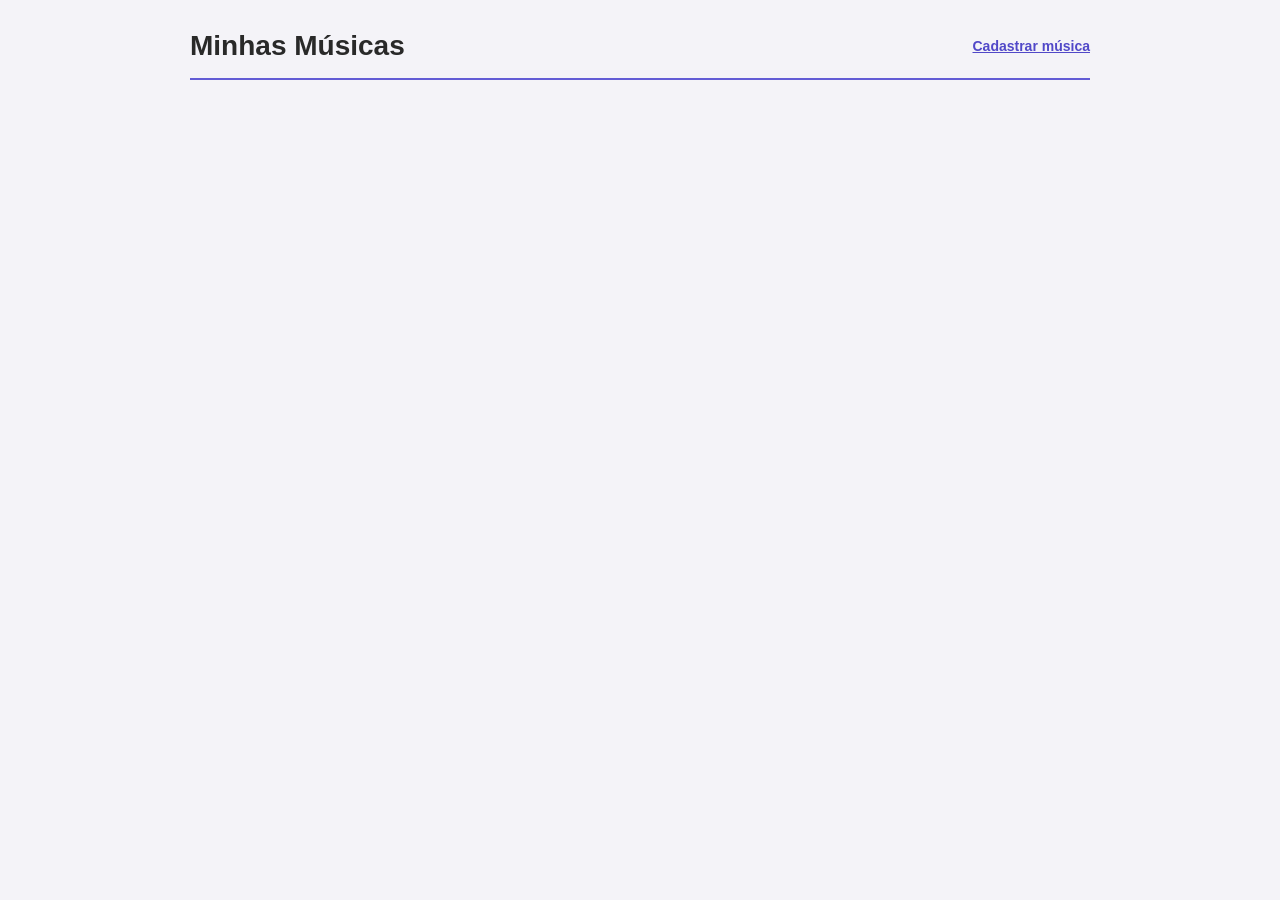
<file: index.html>
<!DOCTYPE html>
<html lang="pt-BR">
<head>
    <meta charset="UTF-8">
    <meta name="viewport" content="width=device-width, initial-scale=1.0">
    <title>Minhas Músicas</title>
    <link rel="stylesheet" href="index.css">
</head>
<body>
    <header>
        <h1>Minhas Músicas</h1>
        <a href="cadastrar.html">Cadastrar música</a>
    </header>

    <main>
        <section id="listaMusicas">
          
        </section>
    </main>

    <script src="index.js"></script>
</body>
</html>
</file>
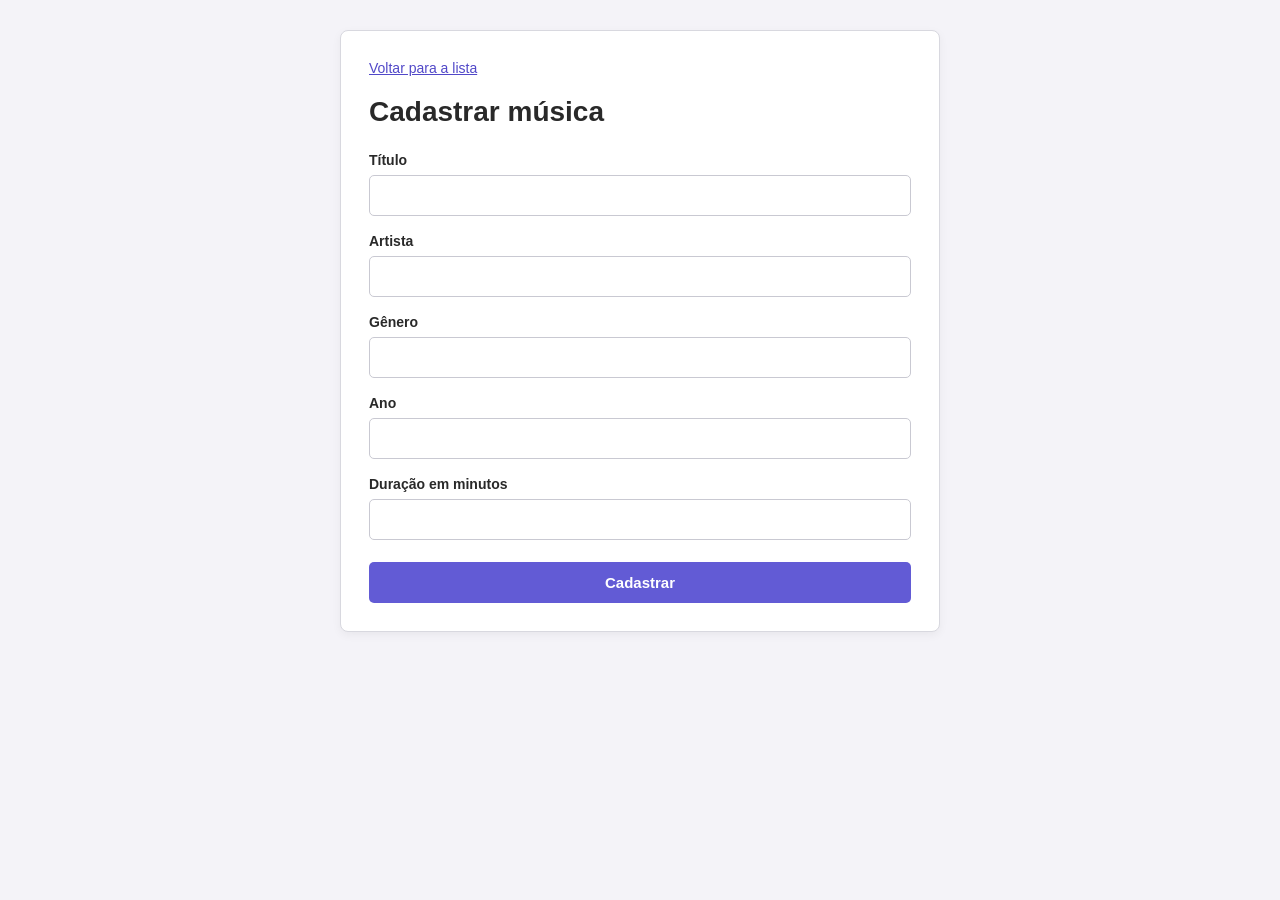
<file: cadastrar.html>
<!DOCTYPE html>
<html lang="pt-BR">
<head>
    <meta charset="UTF-8">
    <meta name="viewport" content="width=device-width, initial-scale=1.0">
    <title>Cadastrar música - Minhas Músicas</title>
    <link rel="stylesheet" href="cadastrar.css">
</head>
<body>
    <main class="container">
        <a class="voltar" href="index.html">Voltar para a lista</a>

        <h1>Cadastrar música</h1>

        <div class="campo">
            <label for="titulo">Título</label>
            <input type="text" id="titulo">
        </div>

        <div class="campo">
            <label for="artista">Artista</label>
            <input type="text" id="artista">
        </div>

        <div class="campo">
            <label for="genero">Gênero</label>
            <input type="text" id="genero">
        </div>

        <div class="campo">
            <label for="ano">Ano</label>
            <input type="number" id="ano">
        </div>

        <div class="campo">
            <label for="duracao">Duração em minutos</label>
            <input type="number" id="duracao">
        </div>

        <button id="botaoCadastrar">Cadastrar</button>
    </main>

    <script src="cadastrar.js"></script>
</body>
</html>
</file>
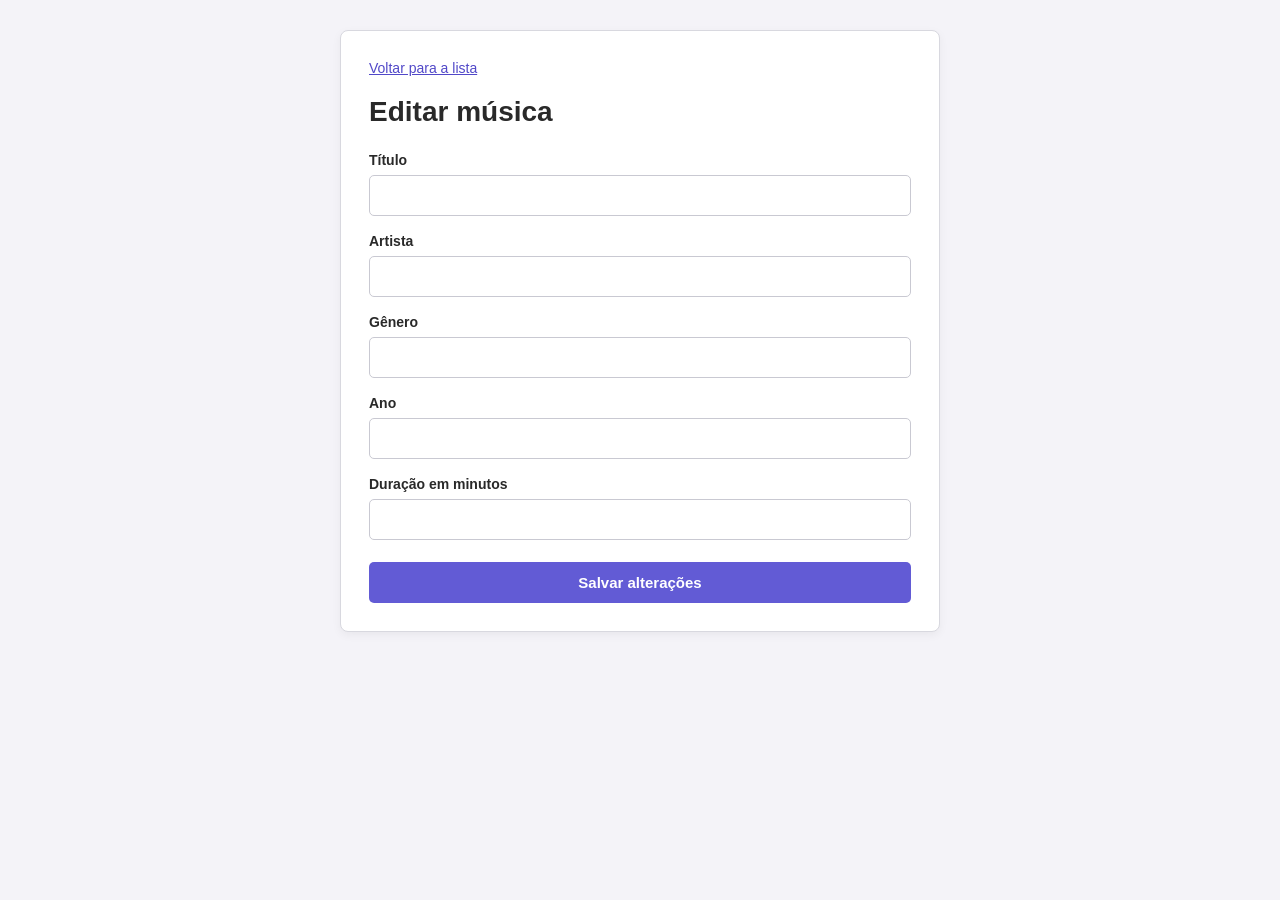
<file: editar.html>
<!DOCTYPE html>
<html lang="pt-BR">
<head>
    <meta charset="UTF-8">
    <meta name="viewport" content="width=device-width, initial-scale=1.0">
    <title>Editar música - Minhas Músicas</title>
    <link rel="stylesheet" href="editar.css">
</head>
<body>
    <main class="container">
        <a class="voltar" href="index.html">Voltar para a lista</a>

        <h1>Editar música</h1>

        <div class="campo">
            <label for="titulo">Título</label>
            <input type="text" id="titulo">
        </div>

        <div class="campo">
            <label for="artista">Artista</label>
            <input type="text" id="artista">
        </div>

        <div class="campo">
            <label for="genero">Gênero</label>
            <input type="text" id="genero">
        </div>

        <div class="campo">
            <label for="ano">Ano</label>
            <input type="number" id="ano">
        </div>

        <div class="campo">
            <label for="duracao">Duração em minutos</label>
            <input type="number" id="duracao">
        </div>

        <button id="botaoSalvar">Salvar alterações</button>
    </main>

    <script src="editar.js"></script>
</body>
</html>
</file>
<file: index.css>
* {
    box-sizing: border-box;
}

body {
    margin: 0;
    padding: 30px;
    font-family: Arial, Helvetica, sans-serif;
    background-color: #f4f3f8;
    color: #292929;
}

header {
    max-width: 900px;
    margin: 0 auto 24px;
    padding-bottom: 16px;
    display: flex;
    align-items: center;
    justify-content: space-between;
    gap: 16px;
    border-bottom: 2px solid #625bd5;
}

h1 {
    margin: 0;
    font-size: 28px;
}

header a {
    color: #5148c8;
    font-size: 14px;
    font-weight: bold;
    text-decoration: underline;
}

header a:hover {
    color: #39319d;
}

main {
    max-width: 900px;
    margin: 0 auto;
}

#listaMusicas {
    display: flex;
    flex-direction: column;
    gap: 14px;
}

.musica {
    padding: 18px;
    background-color: #ffffff;
    border: 1px solid #d8d8df;
    border-radius: 8px;
    box-shadow: 0 2px 5px rgba(0, 0, 0, 0.04);
}

.musica h2 {
    margin: 0 0 6px;
    font-size: 19px;
}

.artista {
    margin: 0 0 5px;
    color: #555555;
    font-size: 14px;
}

.detalhes {
    margin: 0 0 14px;
    color: #777777;
    font-size: 13px;
}

.acoes {
    display: flex;
    align-items: center;
    gap: 8px;
}

.editar,
.apagar {
    padding: 7px 12px;
    border-radius: 4px;
    font-size: 13px;
    cursor: pointer;
    background-color: #ffffff;
}

.editar {
    color: #5148c8;
    border: 1px solid #5148c8;
    text-decoration: none;
}

.editar:hover {
    background-color: #f0efff;
}

.apagar {
    color: #c03939;
    border: 1px solid #c03939;
}

.apagar:hover {
    background-color: #fff0f0;
}

@media (max-width: 600px) {
    body {
        padding: 18px;
    }

    header {
        align-items: flex-start;
    }

    h1 {
        font-size: 22px;
    }
}
</file>
<file: cadastrar.css>
* {
    box-sizing: border-box;
}

body {
    margin: 0;
    padding: 30px 18px;
    font-family: Arial, Helvetica, sans-serif;
    background-color: #f4f3f8;
    color: #292929;
}

.container {
    max-width: 600px;
    margin: 0 auto;
    padding: 28px;
    background-color: #ffffff;
    border: 1px solid #d8d8df;
    border-radius: 8px;
    box-shadow: 0 3px 10px rgba(0, 0, 0, 0.05);
}

.voltar {
    display: inline-block;
    margin-bottom: 20px;
    color: #5148c8;
    font-size: 14px;
    text-decoration: underline;
}

.voltar:hover {
    color: #39319d;
}

h1 {
    margin: 0 0 24px;
    font-size: 28px;
}

.campo {
    display: flex;
    flex-direction: column;
    gap: 7px;
    margin-bottom: 17px;
}

label {
    font-size: 14px;
    font-weight: bold;
}

input {
    width: 100%;
    padding: 11px 12px;
    border: 1px solid #c9c9d2;
    border-radius: 5px;
    background-color: #ffffff;
    color: #292929;
    font-family: inherit;
    font-size: 15px;
    outline: none;
}

input:focus {
    border-color: #625bd5;
    box-shadow: 0 0 0 3px rgba(98, 91, 213, 0.13);
}

#botaoCadastrar {
    width: 100%;
    margin-top: 5px;
    padding: 12px;
    border: none;
    border-radius: 5px;
    background-color: #625bd5;
    color: #ffffff;
    font-size: 15px;
    font-weight: bold;
    cursor: pointer;
}

#botaoCadastrar:hover {
    background-color: #4f48bc;
}

@media (max-width: 480px) {
    .container {
        padding: 20px;
    }

    h1 {
        font-size: 24px;
    }
}
</file>
<file: editar.css>
* {
    box-sizing: border-box;
}

body {
    margin: 0;
    padding: 30px 18px;
    font-family: Arial, Helvetica, sans-serif;
    background-color: #f4f3f8;
    color: #292929;
}

.container {
    max-width: 600px;
    margin: 0 auto;
    padding: 28px;
    background-color: #ffffff;
    border: 1px solid #d8d8df;
    border-radius: 8px;
    box-shadow: 0 3px 10px rgba(0, 0, 0, 0.05);
}

.voltar {
    display: inline-block;
    margin-bottom: 20px;
    color: #5148c8;
    font-size: 14px;
    text-decoration: underline;
}

.voltar:hover {
    color: #39319d;
}

h1 {
    margin: 0 0 24px;
    font-size: 28px;
}

.campo {
    display: flex;
    flex-direction: column;
    gap: 7px;
    margin-bottom: 17px;
}

label {
    font-size: 14px;
    font-weight: bold;
}

input {
    width: 100%;
    padding: 11px 12px;
    border: 1px solid #c9c9d2;
    border-radius: 5px;
    background-color: #ffffff;
    color: #292929;
    font-family: inherit;
    font-size: 15px;
    outline: none;
}

input:focus {
    border-color: #625bd5;
    box-shadow: 0 0 0 3px rgba(98, 91, 213, 0.13);
}

#botaoSalvar {
    width: 100%;
    margin-top: 5px;
    padding: 12px;
    border: none;
    border-radius: 5px;
    background-color: #625bd5;
    color: #ffffff;
    font-size: 15px;
    font-weight: bold;
    cursor: pointer;
}

#botaoSalvar:hover {
    background-color: #4f48bc;
}

@media (max-width: 480px) {
    .container {
        padding: 20px;
    }

    h1 {
        font-size: 24px;
    }
}
</file>
